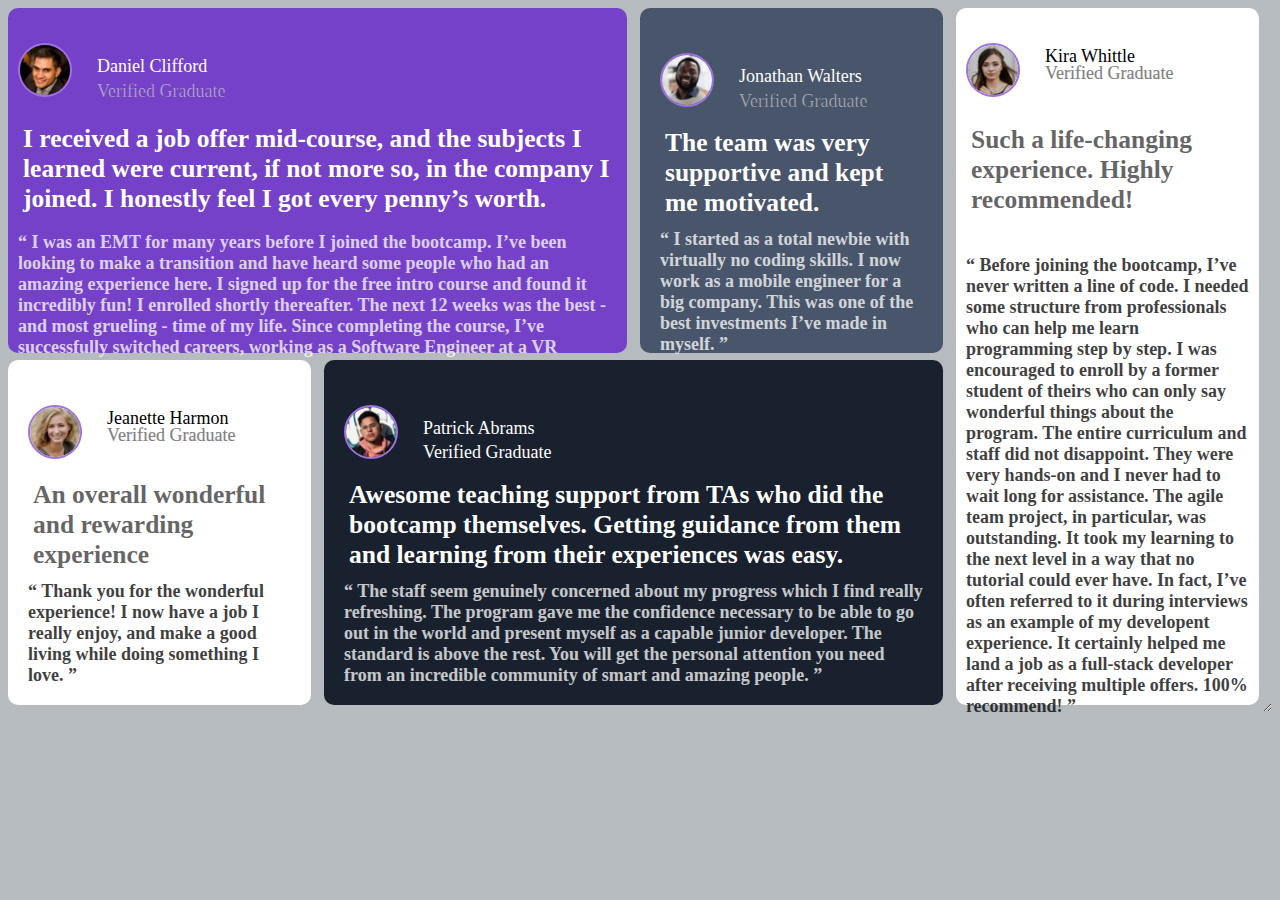
<file: index.html>
<!DOCTYPE html><html><head> <link rel="stylesheet" href="style.css"></head> <body><div class="main"> <div class="box one"> <div class ="BoxHeader"> <img src="image-daniel.jpg" > <div class="Boxtitle"><p>Daniel Clifford</p> <p class="SubTitle">Verified Graduate</p></div> </div> <div class="Content1"><strong> I received a job offer mid-course, and the subjects I learned were current, if not more so, in the company I joined. I honestly feel I got every penny’s worth.</strong></div> <div class="Content2" ><strong> “ I was an EMT for many years before I joined the bootcamp. I’ve been looking to make a transition and have heard some people who had an amazing experience here. I signed up for the free intro course and found it incredibly fun! I enrolled shortly thereafter. The next 12 weeks was the best - and most grueling - time of my life. Since completing the course, I’ve successfully switched careers, working as a Software Engineer at a VR startup. ” </strong> </div> </div><div class="box two"> <div class="BoxHeader"> <img src="image-jonathan.jpg"> <div class="Boxtitle"><p> Jonathan Walters</p> <p class="SubTitle">Verified Graduate</p></div> </div> <div class="Content1"><strong> The team was very supportive and kept me motivated.</strong></div> <div class="Content2"><strong> “ I started as a total newbie with virtually no coding skills. I now work as a mobile engineer for a big company. This was one of the best investments I’ve made in myself. ” </strong> </div></div> <div class="box three"> <div class="BoxHeaderV2"> <img src="image-jeanette.jpg"> <div class="Boxtitle2"><p> Jeanette Harmon</p> <p class="SubTitle2">Verified Graduate</p></div> </div> <div class="box3Content1"><strong>An overall wonderful and rewarding experience</strong></div> <div class="box3Content2"><strong> “ Thank you for the wonderful experience! I now have a job I really enjoy, and make a good living while doing something I love. ”</strong></div></div><div class="box four"><div class="BoxHeader"><img src="image-patrick.jpg"><div class="Boxtitle"><p>Patrick Abrams</p> <p class="Subtitle"style="position: relative; bottom:15px">Verified Graduate</p></div> </div><div class="Content1""><strong> Awesome teaching support from TAs who did the bootcamp themselves. Getting guidance from them and learning from their experiences was easy.</strong></div><div class="Content2"><strong> “ The staff seem genuinely concerned about my progress which I find really refreshing. The program gave me the confidence necessary to be able to go out in the world and present myself as a capable junior developer. The standard is above the rest. You will get the personal attention you need from an incredible community of smart and amazing people. ” </strong> </div></div><div class="box five"> <div class="BoxHeaderV2"> <img src="image-kira.jpg"> <div class="Boxtitle2"><p>Kira Whittle</p> <p class="SubTitle2">Verified Graduate</p></div> </div><div class="box3Content1"><strong>Such a life-changing experience. Highly recommended!</strong></div><div class="Box5Content2"><strong>“ Before joining the bootcamp, I’ve never written a line of code. I needed some structure from professionals who can help me learn programming step by step. I was encouraged to enroll by a former student of theirs who can only say wonderful things about the program. The entire curriculum and staff did not disappoint. They were very hands-on and I never had to wait long for assistance. The agile team project, in particular, was outstanding. It took my learning to the next level in a way that no tutorial could ever have. In fact, I’ve often referred to it during interviews as an example of my developent experience. It certainly helped me land a job as a full-stack developer after receiving multiple offers. 100% recommend! ”</strong></div></div></div></body></html>
</file>
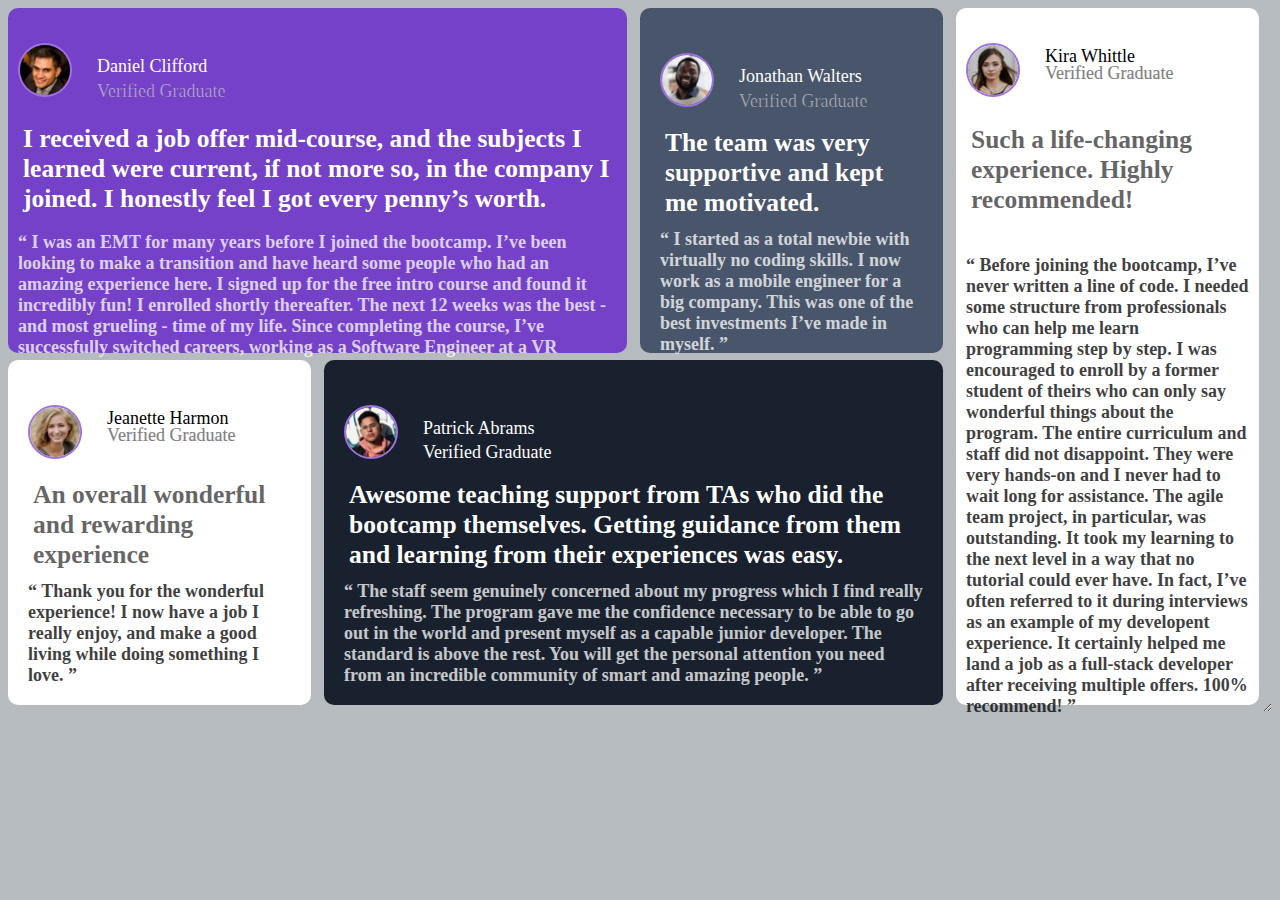
<file: testimonials-grid-section-main.html>
<!DOCTYPE html>
<html>
<head>
    <link rel="stylesheet" href="style.css">
</head>

<body>
<div class="main">
    <div class="box one">
        <div class ="BoxHeader">
        <img src="image-daniel.jpg" >
        <div class="Boxtitle"><p>Daniel Clifford</p>
         <p class="SubTitle">Verified Graduate</p></div>
         </div>
        <div  class="Content1"><strong>
            I received a job offer mid-course, and the subjects I learned were current, if not more so, 
            in the company I joined. I honestly feel I got every penny’s worth.</strong></div>
        <div class="Content2" ><strong>  “ I was an EMT for many years before I joined the bootcamp. I’ve been looking to make a 
            transition and have heard some people who had an amazing experience here. I signed up 
            for the free intro course and found it incredibly fun! I enrolled shortly thereafter. 
            The next 12 weeks was the best - and most grueling - time of my life. Since completing 
            the course, I’ve successfully switched careers, working as a Software Engineer at a VR startup. ”          
              </strong>
            </div>
        </div>
<div class="box two">
    <div class="BoxHeader">
    <img src="image-jonathan.jpg">
    <div class="Boxtitle"><p> Jonathan Walters</p>
     <p class="SubTitle">Verified Graduate</p></div>
     </div>
    <div class="Content1"><strong>
         The team was very supportive and kept me motivated.</strong></div>
    <div class="Content2"><strong> 
        “ I started as a total newbie with virtually no coding skills. I now work as a mobile engineer 
        for a big company. This was one of the best investments I’ve made in myself. ”
          </strong>
        </div>
</div>
 <div class="box three">   
    <div class="BoxHeaderV2">
          <img src="image-jeanette.jpg">
              <div class="Boxtitle2"><p> Jeanette Harmon</p>
              <p class="SubTitle2">Verified Graduate</p></div>
            </div>
          <div class="box3Content1"><strong>An overall wonderful and rewarding experience</strong></div>
          <div class="box3Content2"><strong> “ Thank you for the wonderful experience! I now have a job I really enjoy, and make a good living 
            while doing something I love. ”</strong></div>
</div>
<div class="box four">
<div class="BoxHeader">
<img src="image-patrick.jpg">
<div class="Boxtitle"><p>Patrick Abrams</p>
 <p class="Subtitle"style="position: relative;
 bottom:15px">Verified Graduate</p></div>
 </div>
<div class="Content1""><strong>
        Awesome teaching support from TAs who did the bootcamp themselves. Getting guidance from them and 
        learning from their experiences was easy.</strong></div>
<div class="Content2"><strong> “ The staff seem genuinely concerned about my progress which I find really refreshing. The program 
        gave me the confidence necessary to be able to go out in the world and present myself as a capable 
        junior developer. The standard is above the rest. You will get the personal attention you need from 
        an incredible community of smart and amazing people. ”
      </strong>
    </div>
</div>
<div class="box five">   
<div class="BoxHeaderV2">
    <img src="image-kira.jpg">
    <div class="Boxtitle2"><p>Kira Whittle</p>
    <p class="SubTitle2">Verified Graduate</p></div>
  </div>
<div class="box3Content1"><strong>Such a life-changing experience. Highly recommended!</strong></div>
<div class="Box5Content2"><strong>“ Before joining the bootcamp, I’ve never written a line of code. I needed some structure from 
    professionals who can help me learn programming step by step. I was encouraged to enroll by a former 
    student of theirs who can only say wonderful things about the program. The entire curriculum and staff 
    did not disappoint. They were very hands-on and I never had to wait long for assistance. The agile team 
    project, in particular, was outstanding. It took my learning to the next level in a way that no tutorial 
    could ever have. In fact, I’ve often referred to it during interviews as an example of my developent 
    experience. It certainly helped me land a job as a full-stack developer after receiving multiple offers. 
    100% recommend! ”</strong></div>
</div>
</div>
</body>
</html>
</file>
<file: style.css>
body{background-color:#b6bbc0; ;}
html{
    font-size: 1.5px;
}
/* layouttt */
img{border-radius:50px;
    display: block;
    width:50px;height:50px;
    position: relative;top:25px;
    border: 2px solid #a071e1;
}
.box{border-radius: 10px;border: 10px solid transparent;}
.main{width: 100%;
 height: 100%;
display: grid;
background-color:#b6bbc0;
gap: 1%;
grid-template-columns: 24% 24% 24% 24%;
grid-template-rows: 49% 49%;
resize: both;
overflow: hidden;
grid-template-areas: 
"Daniel Daniel Jonathan Kira"
"Jeanette Patrick Patrick Kira"}
/* boxessssss */
.one{
    grid-area: Daniel;
    background-color:  hsl(263, 55%, 52%);
    display:grid;
    grid-template-rows:31% 35% 35%;
    }
.BoxHeader{
    font-size:12rem;
    color:white;
    display: flex;
    flex-direction: row;
}
.two{
    grid-area: Jonathan;
    background-color: hsl(217, 19%, 35%);
    display:grid;
    grid-template-rows:31% 35% 35%;
    border: 20px solid transparent;}
.three{
    grid-area:Jeanette;
    background-color:white;
    display:grid;
    grid-template-rows:31% 35% 35%;
    border: 20px solid transparent;
}
.BoxHeaderV2{
    font-size:12rem;
    color:black;display: flex;flex-direction: row;
}
.four{grid-area:Patrick;
    background-color:  hsl(219, 29%, 14%);
    display:grid;
    grid-template-rows:31% 35% 35%;
    border: 20px solid transparent;}
.five{grid-area:Kira;color : black;
    background-color:white;
    display:grid;grid-template-rows:15% 20% 65%}
/* typingggg */
.Boxtitle{
    position: relative;
    left: 25px;
    top:20px
}
.Boxtitle2{
    
    position: relative;left: 25px;top:20px;line-height: 1px;
}
.Content1{
    font-size: 17rem;
    color: white;
    border: 5px solid transparent;
}
.box3Content1{
    color:black;
    opacity: 60%;
    font-size: 17rem;
    border: 5px solid transparent;
}
.Content2{
    font-size:12rem;
    color: white;
    opacity: 75%;
}
.box3Content2{
   color:black;
   font-size:12rem;
    opacity: 75%;
}
.SubTitle{
    font-size: 12rem;
    position: relative;
    bottom: 14px;
    color:white;
    opacity: 50%;
    -webkit-text-stroke: .2px  black;}
.SubTitle2{
    font-size: 12rem;
    position: relative;
    bottom:2px;
    color:black;
    opacity: 50%;
    -webkit-text-stroke: .2px  black;}
.Box5Content2{
    font-size:12rem ;color: black;opacity: 75%;
}
@media (max-width:700px) {
    html{
        font-size: 1.2px;
    }
    img{
        position: relative;
        top: 8px;
    }
     .one img{
        position: relative;
        top: 20px;
    }
    .five img{
        position: relative;
        top: 20px;
    }
    .main{
        gap: .5%;
        grid-template-columns: none;
        grid-template-rows:22% 16% 13% 20% 29%;
        grid-template-areas: 
        "Daniel"
        "Jonathan"
        "Jeanette"
        "Patrick"
        "Kira";     
    }
    .five{background-color:white;
        display:grid;grid-template-rows:15% 20% 60%}
    .box5Content2{
        font-size: 6rem;
    }
    .SubTitle2{
        position: relative;
        top:5%;
    }    
    .box3Content1{
        position: relative;
        top:50%;
    }
    .box3Content2{
        position: relative;
        top:30%;}
    .two .Content1{
        position: relative;
        top: 20%;
    }
    .one .Content2{
        position: relative;
        bottom: 10%;
    }

}
</file>
